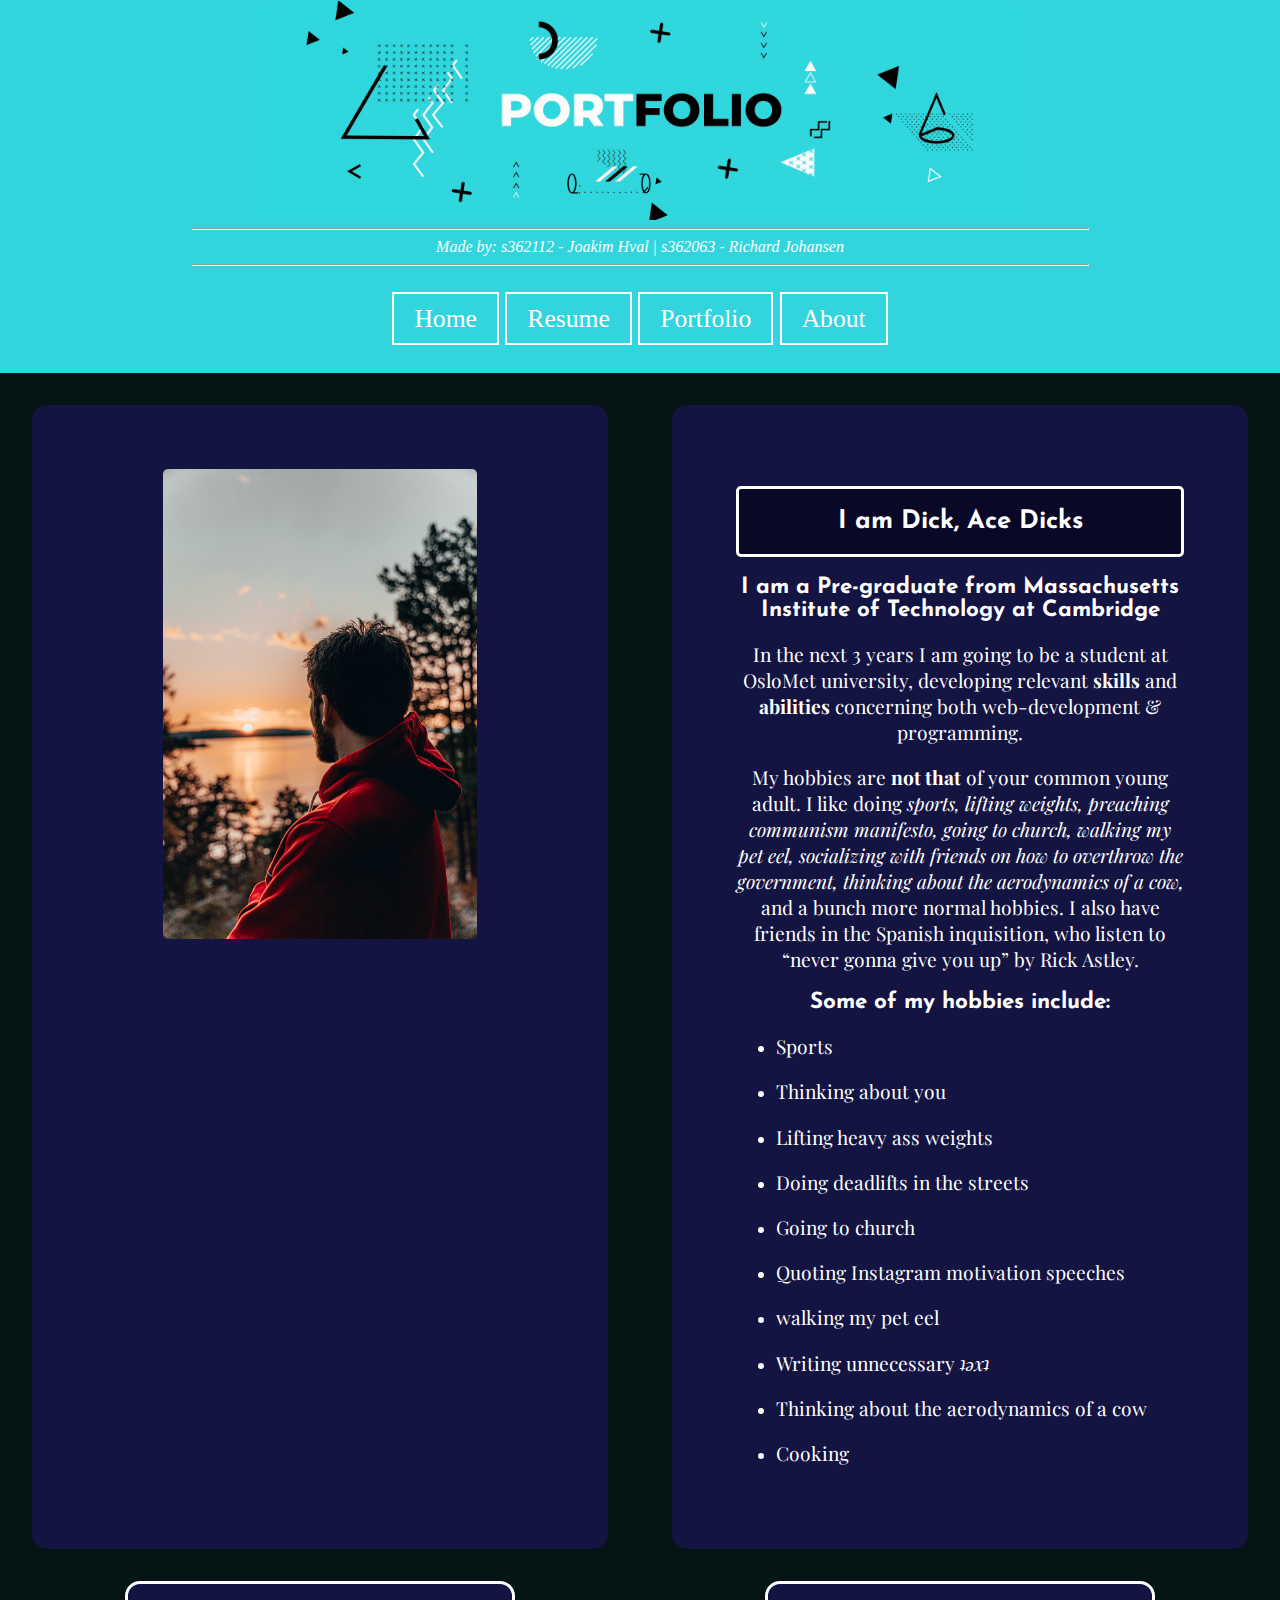
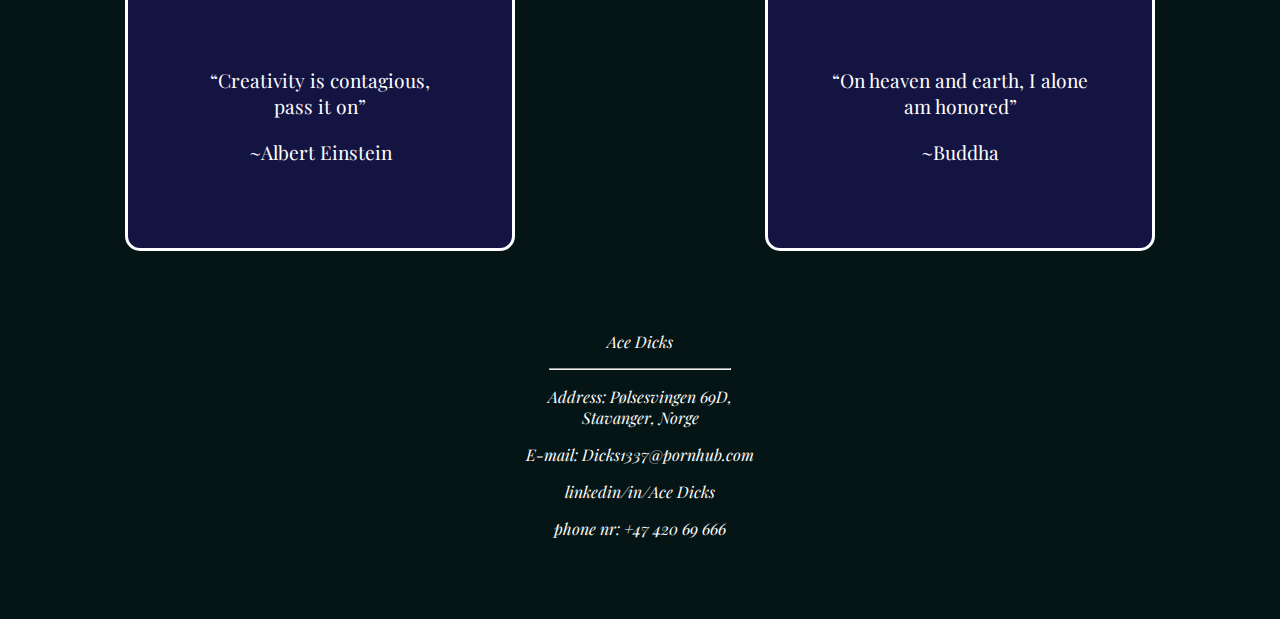
<file: index.html>
<!DOCTYPE html>
<html lang="en">
<head>
    <meta charset="UTF-8">
    <link rel="stylesheet" href="home.css">
    <title> Home </title>
    <style>
        @import url('https://fonts.googleapis.com/css2?family=Josefin+Sans:ital@1&family=Playfair+Display&display=swap');
    </style>
</head>
<body>
   <header>
        <img alt="Portfolio gif" src="Images/portfolioForside.gif">
        <hr>
        <address>Made by: s362112 - Joakim Hval | s362063 - Richard Johansen</address>
        <hr>
   </header>

    <nav>
    <ul>
        <li><a href="index.html"> Home </a></li>
        <li><a href="resume.html"> Resume </a></li>
        <li><a href="portfolio.html"> Portfolio </a></li>
        <li><a href="about.html"> About </a></li>
    </ul>
   </nav>

   <article id="main">
    <div id=image>
        <img alt="Sunset" src="Images/Sunset.JPG">
    </div>

    <div id="info">
        <h1> I am Dick, Ace Dicks</h1>
        
        <h2> I am a <strong>Pre-graduate</strong> from Massachusetts Institute of Technology at Cambridge</h2>
        
        <p>
            In the next 3 years I am going to be a student at OsloMet university, 
            developing relevant <b>skills</b> and <b>abilities</b> concerning both web-development & programming.
        </p>

        <p>
            My hobbies are <b>not that</b> of your common young adult.
            I like doing <em>sports, lifting weights, preaching communism manifesto, going to church, walking my pet eel,
            socializing with friends on how to overthrow the government, thinking about the aerodynamics of a cow,</em>
            and a bunch more normal hobbies. I also have friends in the Spanish inquisition,
            who listen to <q>never gonna give you up</q> by Rick Astley.
        </p> 
            
        <h2>Some of my hobbies include:</h2>

        <ul>
            <li><p>Sports</p></li>
            <li><p>Thinking about you</p></li>
            <li><p>Lifting heavy ass weights</p></li>
            <li><p>Doing deadlifts in the streets</p></li>
            <li><p>Going to church</p></li>
            <li><p>Quoting Instagram motivation speeches</p></li>
            <li><p>walking my pet eel</p></li>
            <li><p>Writing unnecessary <em>ʇǝxʇ</em></p></li>
            <li><p>Thinking about the aerodynamics of a cow</p></li>
            <li><p>Cooking</p></li>
        </ul>


    </div> 
   </article>

   <div id="quotes">
       <div id="quote1">
           <p><q>Creativity is contagious, pass it on</q></p>
           <p>~Albert Einstein</p>
       </div>
        
       <div id="quote2">
           <p><q>On heaven and earth, I alone am honored</q></p>
           <p>~Buddha</p>
       </div>
   </div>

   <footer id="contactinfo">
       <address>
           <p><i>Ace Dicks</i></p>
            <hr>
            <p>Address: Pølsesvingen 69D, Stavanger, Norge</p>
            <p>E-mail: Dicks1337@pornhub.com</p>
            <p>linkedin/in/Ace Dicks</p>
            <p>phone nr: +47 420 69 666</p>
        </address>
   </footer>

</body>
</html>
</file>
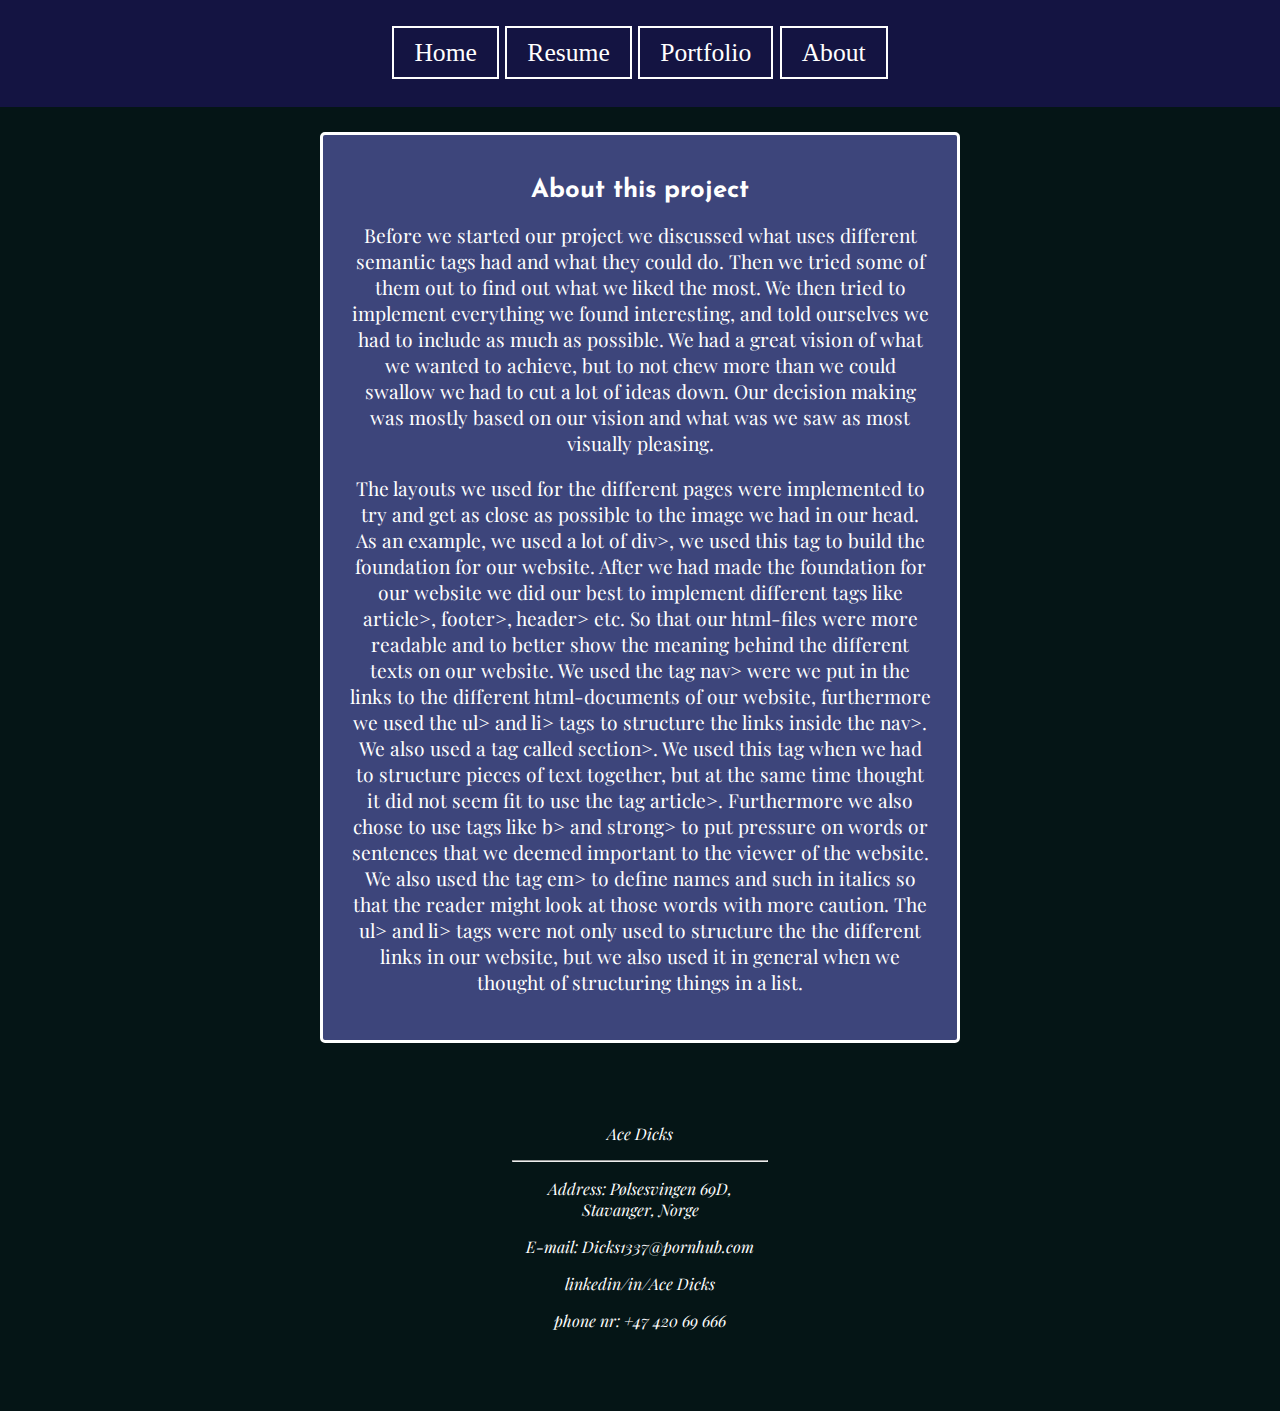
<file: about.html>
<!DOCTYPE html>
<html lang="en">
<head>
    <meta charset="UTF-8">
    <link rel="stylesheet" href="about.css">
    <title>About</title>
    <style>
        @import url('https://fonts.googleapis.com/css2?family=Josefin+Sans:ital@1&family=Playfair+Display&display=swap');
    </style>
</head>
<body>

    <nav>
        <ul>
            <li><a href="index.html">Home</a></li>
            <li><a href="resume.html">Resume</a></li>
            <li><a href="portfolio.html">Portfolio</a></li>
            <li><a href="about.html">About</a></li>
        </ul>
    </nav>

    <article id="main">
            <h1>About this project</h1>
             <p>
                Before we started our project we discussed what uses different semantic tags had and what they could do.
                Then we tried some of them out to find out what we liked the most. 
                We then tried to implement everything we found interesting, and told ourselves we had to include as much as possible.
                We had a great vision of what we wanted to achieve, but to not chew more than we could swallow we had to cut a lot of ideas down.
                Our decision making was mostly based on our vision and what was we saw as most visually pleasing.
                
            </p>
            <p>
                The layouts we used for the different pages were implemented to try and get as close as possible to the image we had in our head.
                As an example, we used a lot of div>, we used this tag to build the foundation for our website.
                After we had made the foundation for our website we did our best to implement different tags like article>, footer>, header> etc.
                So that our html-files were more readable and to better show the meaning behind the different texts on our website. 
                We used the tag nav> were we put in the links to the different html-documents of our website, 
                furthermore we used the ul> and li> tags to structure the links inside the nav>. 
                We also used a tag called section>. We used this tag when we had to structure pieces of text together,
                but at the same time thought it did not seem fit to use the tag article>.
                Furthermore we also chose to use tags like b> and strong> to put pressure on words or sentences that we deemed important to the viewer of the website.
                We also used the tag em> to define names and such in italics so that the reader might look at those words with more caution. 
                The ul> and li> tags were not only used to structure the the different links in our website, 
                but we also used it in general when we thought of structuring things in a list.
            </p>
    </article>

    <footer id="contactinfo">
        <address>
            <p><i>Ace Dicks</i></p>
             <hr>
             <p>Address: Pølsesvingen 69D, Stavanger, Norge</p>
             <p>E-mail: Dicks1337@pornhub.com</p>
             <p>linkedin/in/Ace Dicks</p>
             <p>phone nr: +47 420 69 666</p>
        </address>
    </footer>

</body>
</html>
</file>
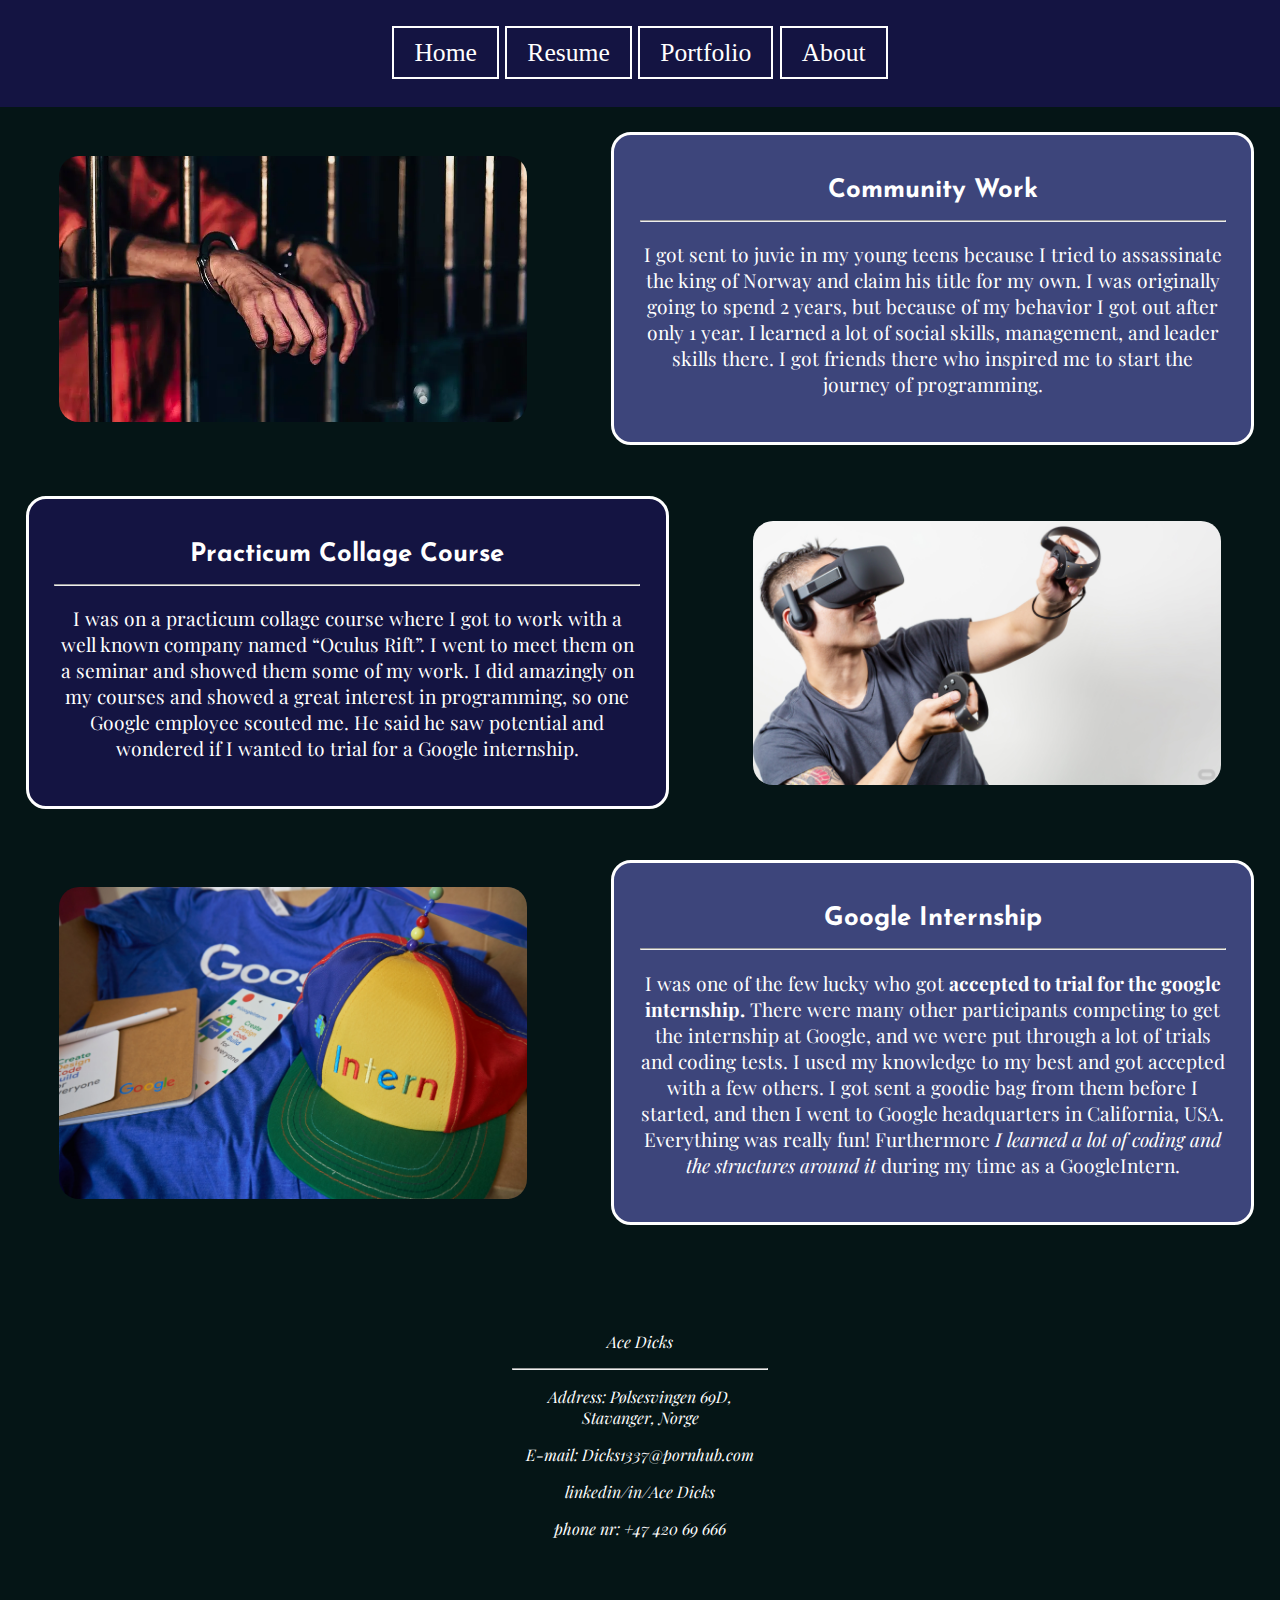
<file: portfolio.html>
<!DOCTYPE html>
<html lang="en">
<head>
    <meta charset="UTF-8">
    <link rel="stylesheet" href="portfolio.css">
    <title>Portfolio</title>
    <style>
        @import url('https://fonts.googleapis.com/css2?family=Josefin+Sans:ital@1&family=Playfair+Display&display=swap');
    </style>
</head>
<body>

    <nav>
        <ul>
            <li><a href="index.html">Home</a></li>
            <li><a href="resume.html">Resume</a></li>
            <li><a href="portfolio.html">Portfolio</a></li>
            <li><a href="about.html">About</a></li>
        </ul>
    </nav>

    <article id="project1">
        <div id="image1">
            <img alt="Community Service" src="Images/ComunityService.png">
        </div>

        <div id="text1">
            <h1>Community Work</h1>
            <hr>
            <p>
                I got sent to juvie in my young teens because I tried to assassinate the king of Norway and claim his title for my own.
                I was originally going to spend 2 years, but because of my behavior I got out after only 1 year.
                I learned a lot of social skills, management, and leader skills there.
                I got friends there who inspired me to start the journey of programming.
            </p> 
        </div>
    </article>

    <article id="project2">
        <div id="text2">
            <h1>Practicum Collage Course</h1>
            <hr>            
            <p>
                I was on a practicum collage course where I got to work with a well known company named “Oculus Rift”.
                I went to meet them on a seminar and showed them some of my work.
                I did amazingly on my courses and showed a great interest in programming, so one Google employee scouted me.
                He said he saw potential and wondered if I wanted to trial for a Google internship.
            </p>
        </div>

        <div id="image2">
            <img alt="Oculus Rift" src="Images/OculusRift.jpg">
        </div>
    </article>
        
    <article id="project3">
        <div id="image3">
            <img alt="Google Internship" src="Images/GoogleIntern.webp">
        </div>

        <div id="text3">
            <h1>Google Internship</h1>
            <hr>
            <p>
                I was one of the few lucky who got <strong>accepted to trial for the google internship.</strong>
                There were many other participants competing to get the internship at Google, 
                and we were put through a lot of trials and coding tests.
                I used my knowledge to my best and got accepted with a few others.
                I got sent a goodie bag from them before I started, and then I went to Google headquarters in California,
                USA. Everything was really fun! 
                Furthermore <em>I learned a lot of coding and the structures around it</em> during my time as a GoogleIntern.
            </p>
        </div>
    </article>
        
    <footer id="contactinfo">
        <address>
            <p><i>Ace Dicks</i></p>
             <hr>
             <p>Address: Pølsesvingen 69D, Stavanger, Norge</p>
             <p>E-mail: Dicks1337@pornhub.com</p>
             <p>linkedin/in/Ace Dicks</p>
             <p>phone nr: +47 420 69 666</p>
        </address>
    </footer>

</body>
</html>
</file>
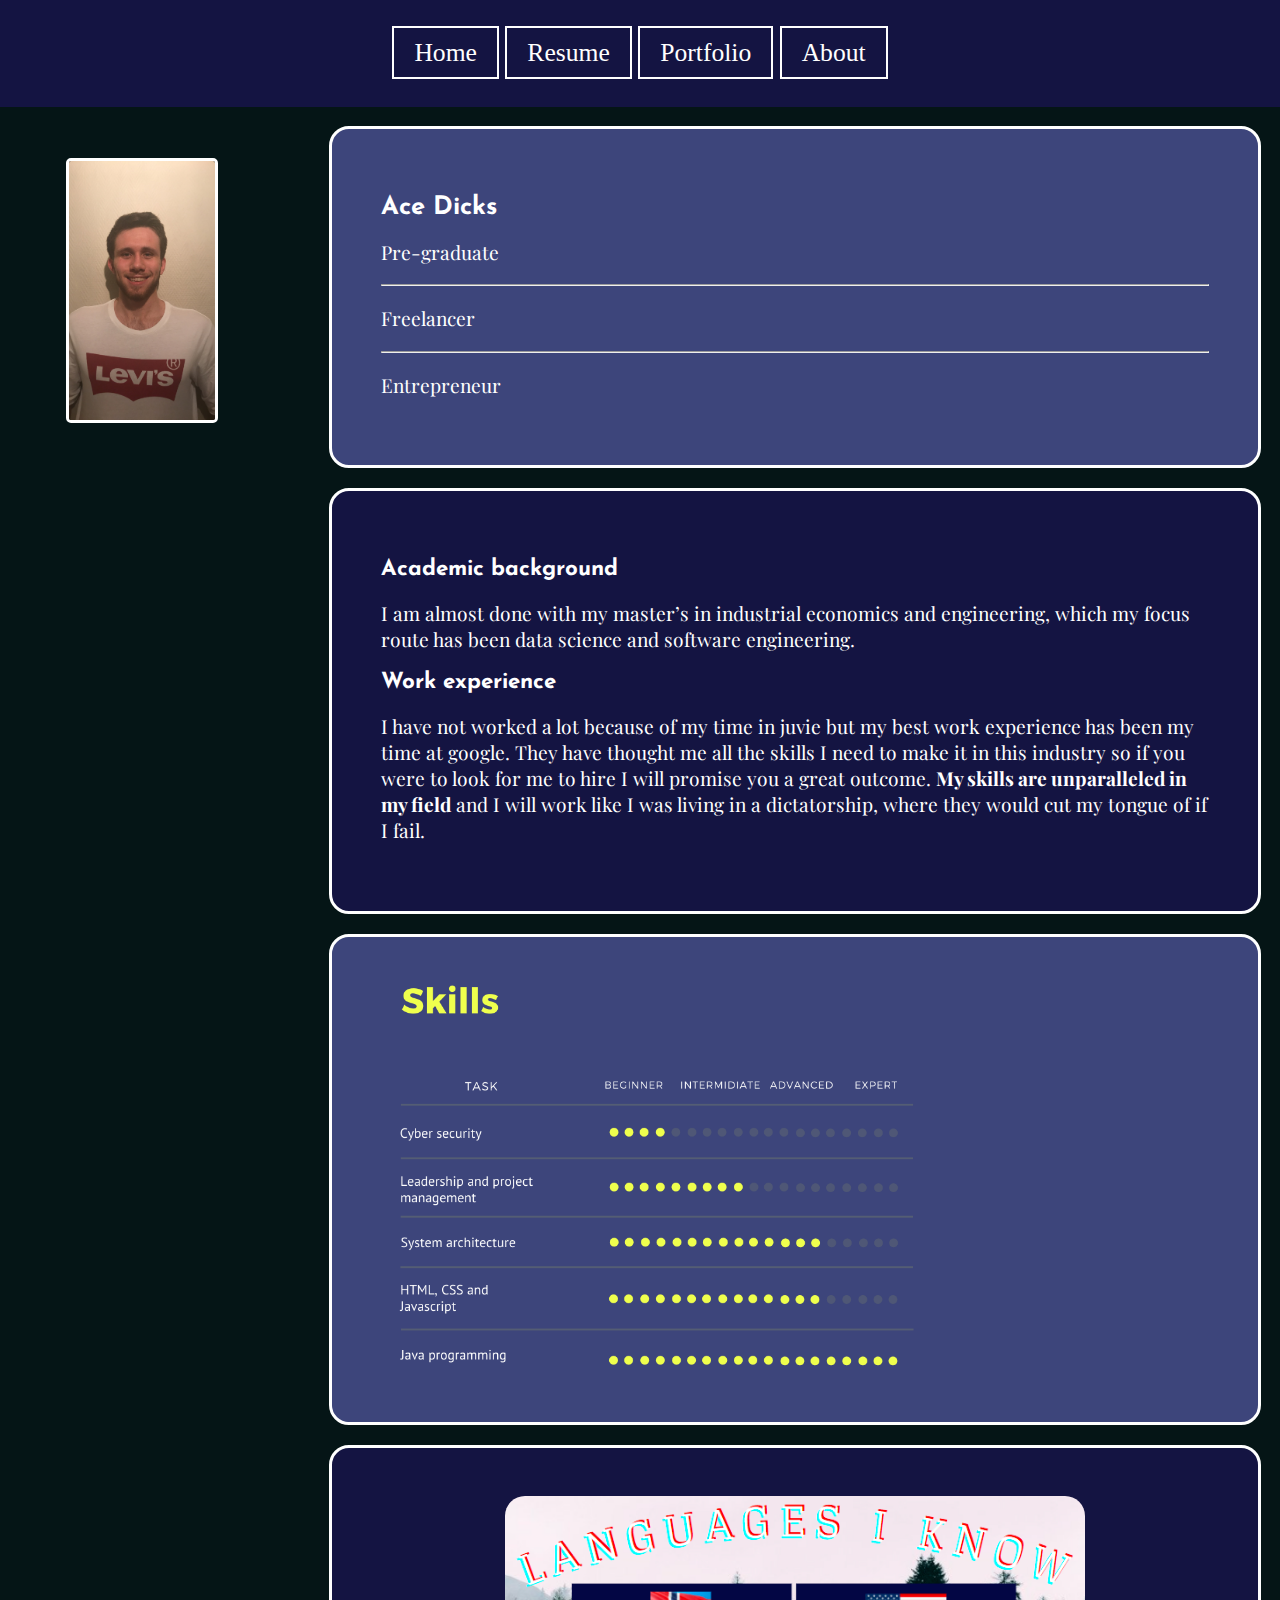
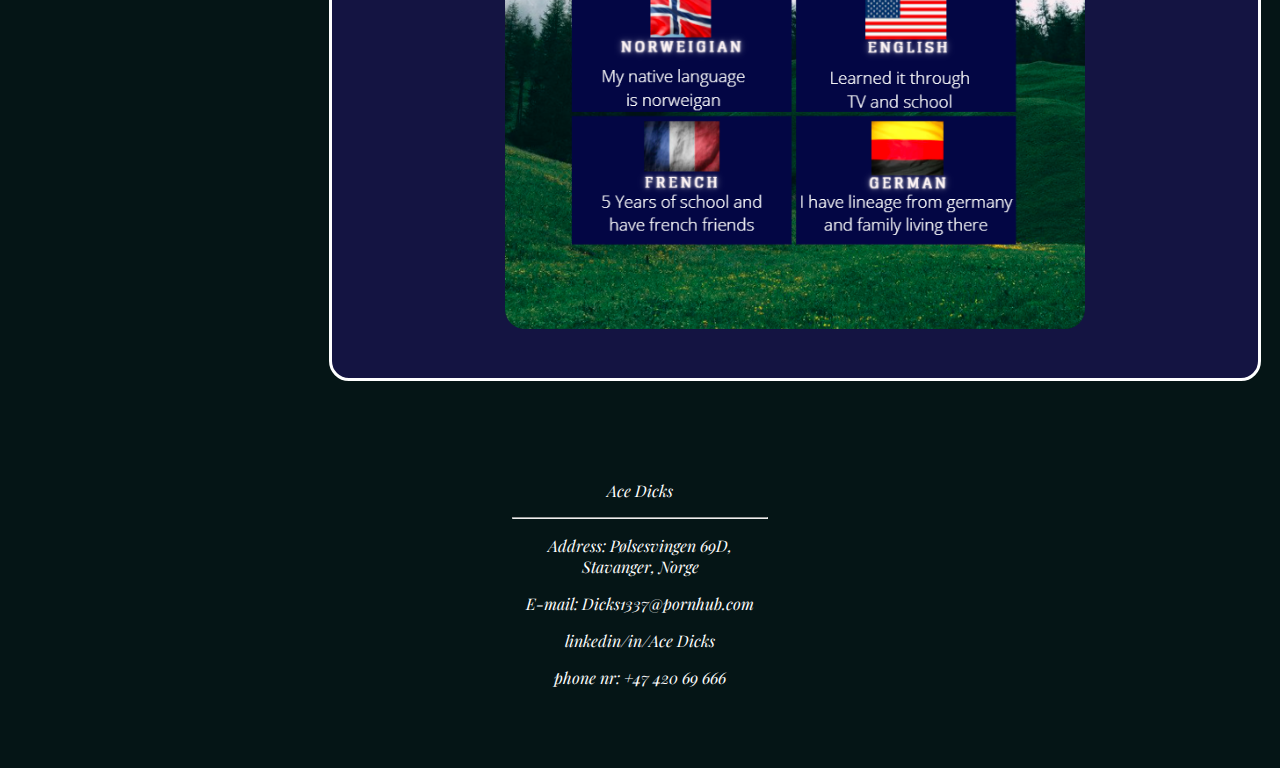
<file: resume.html>
<!DOCTYPE html>
<html lang="en">
<head>
    <meta charset="UTF-8">
    <link rel="stylesheet" href="resume.css">
    <title>Resume</title>
    <style>
        @import url('https://fonts.googleapis.com/css2?family=Josefin+Sans:ital@1&family=Playfair+Display&display=swap');
    </style>
</head>
<body>
    <nav>
        <ul>
            <li><a href="index.html">Home</a></li>
            <li><a href="resume.html">Resume</a></li>
            <li><a href="portfolio.html">Portfolio</a></li>
            <li><a href="about.html">About</a></li>
        </ul>
    </nav>

    <div id="main">
        <div id=image>
            <img alt="Profile Picture" src="Images/BildeCV.JPG">

        </div>

        <div id="header">
            <section id="me">
                <h1>Ace Dicks</h1>
                <p>Pre-graduate</p>
                <hr>
                <p>Freelancer</p>
                <hr>
                <p>Entrepreneur</p>
            </section>
            
            <article id="background">
                    <h2>Academic background</h2>
                    <p>
                        I am almost done with my master’s in industrial economics and engineering,
                        which my focus route has been data science and software engineering.
                    </p>

                    <h2>Work experience</h2>
                    <p>
                        I have not worked a lot because of my time in juvie but my best work experience has been my time at google.
                        They have thought me all the skills I need to make it in this industry so if you were to look for me to hire
                        I will promise you a great outcome. <strong>My skills are unparalleled in my field</strong> and I will work like I was living in
                        a dictatorship, where they would cut my tongue of if I fail.
                    </p>
            </article>
            
            <div id="skills">
                <img alt="My skills" src="Images/Skills.png">
            </div>

            <div id="languages">
                <img alt="Languages i speak" src="Images/LanguagesISpeak.png">
            </div>
        </div>
    </div>

    <footer id="contactinfo">
        <address>
            <p><i>Ace Dicks</i></p>
             <hr>
             <p>Address: Pølsesvingen 69D, Stavanger, Norge</p>
             <p>E-mail: Dicks1337@pornhub.com</p>
             <p>linkedin/in/Ace Dicks</p>
             <p>phone nr: +47 420 69 666</p>
        </address>
    </footer>

</body>
</html>
</file>
<file: home.css>
body{
    color: white;
    background: #051516;
    margin: 0px;
}

h1{
    font-family: 'Josefin Sans', sans-serif;
    font-size: 2vw;
}

h2{
    font-family: 'Josefin Sans', sans-serif;
    font-size: 1.75vw;
}

p{
    font-family: 'Playfair Display', serif;
    font-size: 1.5vw;
}

hr{
    width: 70%;
    color: black;
}

header{
    width:100%;
    background: #32d5de;
    text-align: center;
}

header > img{
    vertical-align: middle;
    width: 60%;
    border-radius: 5px;
}

header address{
    text-align: center;
    font-size: 1.25vw;
}

nav{
    position: sticky;
    left:0px;
    top:0px;
    width:100%;
    margin-top:-8px;
    background: #32d5de;
    font-size: 2vw;
    text-align: center;
}

nav ul{
    padding: 1vw;
    display: inline-block;
}

nav ul > li{
    display: inline-block;
}

nav a{
    color: white;
    border: 2px solid white;
    margin: auto;
    padding: 10px 20px;
    text-decoration: none;
}

nav a:hover{
    background-color: rgb(20, 20, 66);
}

#main{
    display: flex;
}

#image{
    width: 35%;
    margin: 2.5%;
    border-radius: 15px;
    padding: 5%;
    background:rgb(20, 20, 66);
    text-align: center;
    
}

#image > img{
    vertical-align: middle;
    width: 70%;
    border-radius: 5px;
}

#info{
    width: 35%;
    margin: 2.5%;
    border-radius: 15px;
    padding: 5%;
    background:rgb(20, 20, 66);
    text-align: center;
}

#info h1{
    border:solid;
    border-radius: 5px;
    padding: 20px;
    background: rgb(9, 9, 39);
}

#info ul{
    text-align: left;
    font-size: 1.5vw;
}

#quotes{
    display: flex;
}

#quote1{
    width:20%;
    margin: auto;
    border-radius: 15px;
    border: solid;
    padding: 5%;
    background:rgb(20, 20, 66);
    text-align: center;
}

#quote2{
    width:20%;
    margin: auto;
    border-radius: 15px;
    border: solid;
    padding: 5%;
    background:rgb(20, 20, 66);
    text-align: center;
}

#contactinfo{
    width:20%;
    margin: auto;
    border-radius: 15px;
    padding: 5%;
    text-align: center;
}

#contactinfo p{
    font-size: 1.25vw;
}
</file>
<file: about.css>
body{
    text-align: center;
    color: white;
    background: #051516;
    margin: 0px;
}

h1{
    font-family: 'Josefin Sans', sans-serif;
    font-size: 2vw;
}

h2{
    font-family: 'Josefin Sans', sans-serif;
    font-size: 1.75vw;
}

p{
    font-family: 'Playfair Display', serif;
    font-size: 1.5vw;
}

nav{
    position: sticky;
    left: 0px;
    top: 0px;
    background:rgb(20, 20, 66);
    font-size: 2vw;
    text-align: center;
}

nav ul{
    padding: 1vw;
    display: inline-block;
}

nav ul > li{
    display: inline-block;
}

nav a{
    color: white;
    border: 2px solid white;
    padding: 10px 20px;
    text-decoration: none;
}

nav a:hover{
    color: rgb(40, 138, 141);
}

#main{
    border: solid;
    margin-top: 2%;
    margin-left:25%;
    margin-right: 25%;
    padding: 2%;
    border-radius: 5px;
    background: #3d457b;
    text-align: center;
}

#contactinfo{
    width:20%;
    margin: auto;
    border-radius: 15px;
    padding: 5%;
    text-align: center;
}

#contactinfo p{
    font-size: 1.25vw;
}
</file>
<file: portfolio.css>
body{
    color: white;
    background: #051516;
    margin: 0px;
}

h1{
    font-family: 'Josefin Sans', sans-serif;
    font-size: 2vw;
}

h2{
    font-family: 'Josefin Sans', sans-serif;
    font-size: 1.75vw;
}

p{
    font-family: 'Playfair Display', serif;
    font-size: 1.5vw;
}

nav{
    position: sticky;
    left: 0px;
    top: 0px;
    background:rgb(20, 20, 66);
    font-size: 2vw;
    text-align: center;
}

nav ul{
    padding: 1vw;
    display: inline-block;
}

nav ul > li{
    display: inline-block;
}

nav a{
    color: white;
    border: 2px solid white;
    padding: 10px 20px;
    text-decoration: none;
}

nav a:hover{
    color: rgb(40, 138, 141);
}

#project1{
    display: flex;
}

#project2{
    display: flex;
}

#project3{
    display: flex;
    margin: auto;
}

#image1{
    width: 50%;
    margin: auto;
    text-align: center;
}

#image1 > img{
    vertical-align: middle;
    border-radius: 20px;
    width: 80%;
}

#text1{
    width: 50%;
    margin: 2%;
    padding: 2%;
    background-color: #3d457b;
    border: solid;
    border-radius: 20px;
    text-align: center;
}

#image2{
    width: 50%;
    margin: auto;
    text-align: center;
}

#image2 >img{
    vertical-align: middle;
    border-radius: 20px;
    width: 80%;
}

#text2{
    width: 50%;
    margin: 2%;
    padding: 2%;
    background-color: rgb(20, 20, 66);
    border: solid;
    border-radius: 20px;
    text-align: center;
}

#image3{
    width: 50%;
    margin: auto;
    text-align: center;
}

#image3 > img{
    vertical-align: middle;
    border-radius: 20px;
    width: 80%;
}

#text3{
    width: 50%;
    margin: 2%;
    padding: 2%;
    background-color: #3d457b;
    border: solid;
    border-radius: 20px;
    text-align: center;
}

#contactinfo{
    width: 20%;
    margin: auto;
    border-radius: 15px;
    padding: 5%;
    text-align: center;
}

#contactinfo p{
    font-size: 1.25vw;
}
</file>
<file: resume.css>
body{
    color: white;
    background: #051516;
    margin: 0px;
}

h1{
    font-family: 'Josefin Sans', sans-serif;
    font-size: 2vw;
}

h2{
    font-family: 'Josefin Sans', sans-serif;
    font-size: 1.75vw;
}

p{
    font-family: 'Playfair Display', serif;
    font-size: 1.5vw;
}

nav{
    position: sticky;
    left: 0px;
    top: 0px;
    background:rgb(20, 20, 66);
    font-size: 2vw;
    text-align: center;
}

nav ul{
    padding: 1vw;
    display: inline-block;
}

nav ul > li{
    display: inline-block;
}

nav a{
    color: white;
    border: 2px solid white;
    padding: 10px 20px;
    text-decoration: none;
}

nav a:hover{
    color: rgb(40, 138, 141);
}

#main{
    display: flex;
}

#image{
    width: 15%;
    margin: 2%;
    padding:2%;
    border-radius: 5px;
    text-align: center;
}

#image > img{
    vertical-align: middle;
    border: solid;
    border-radius: 5px;
    width: 80%;
}

#header{
    width:80%;
    margin-left: 2%;
}

#me{
    background-color: #3d457b;
    padding:5%;
    margin: 2%;
    border-radius: 20px;
    border: solid;
}

#background{
    padding: 5%;
    margin: 2%;
    border-radius: 20px;
    border: solid;
    background-color: rgb(20, 20, 66);
}

#skills{
    margin: 2%;
    background-color: #3d457b;
    border-radius: 20px;
    border: solid;
}

#skills > img{
    vertical-align: middle;
    width: 70%;
    max-height: 40em;
    border-radius: 20px;
}

#languages{
    padding: 5%;
    margin: 2%;
    text-align: center;
    background-color: rgb(20, 20, 66);
    border-radius: 20px;
    border: solid;
}

#languages > img{
    vertical-align: middle;
    width: 70%;
    max-height: 40em;
    border-radius: 20px;
}

#contactinfo{
    width:20%;
    margin: auto;
    border-radius: 15px;
    padding: 5%;
    text-align: center;
}

#contactinfo p{
    font-size: 1.25vw;
}
</file>
